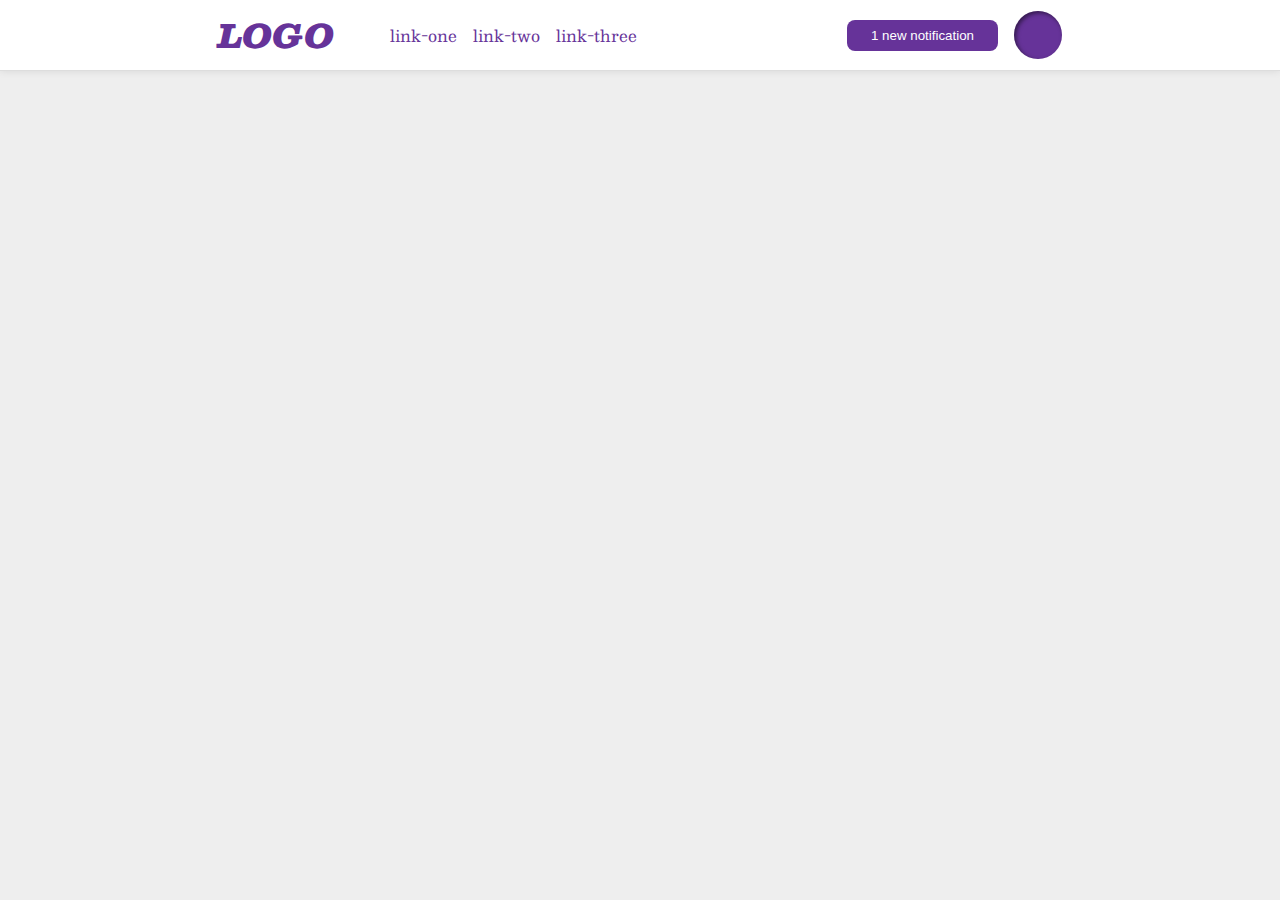
<file: flex/03-flex-header-2/index.html>
<!DOCTYPE html>
<html lang="en">
<head>
  <meta charset="UTF-8">
  <meta http-equiv="X-UA-Compatible" content="IE=edge">
  <meta name="viewport" content="width=device-width, initial-scale=1.0">
  <title>Flex Header 2</title>
  <link rel="stylesheet" href="style.css">
</head>
<body>
  <div class="header">
    <div class="left-side">
      <div class="logo">
        LOGO
      </div>
      <ul class="left-side links">
        <li><a href="google.com">link-one</a></li>
        <li><a href="google.com">link-two</a></li>
        <li><a href="google.com">link-three</a></li>
      </ul>
    </div>
    <div class="right-side">
      <button class="notifications">
        1 new notification
      </button>
      <div class="profile-image"></div>
    </div>
  </div>
</body>
</html>
</file>
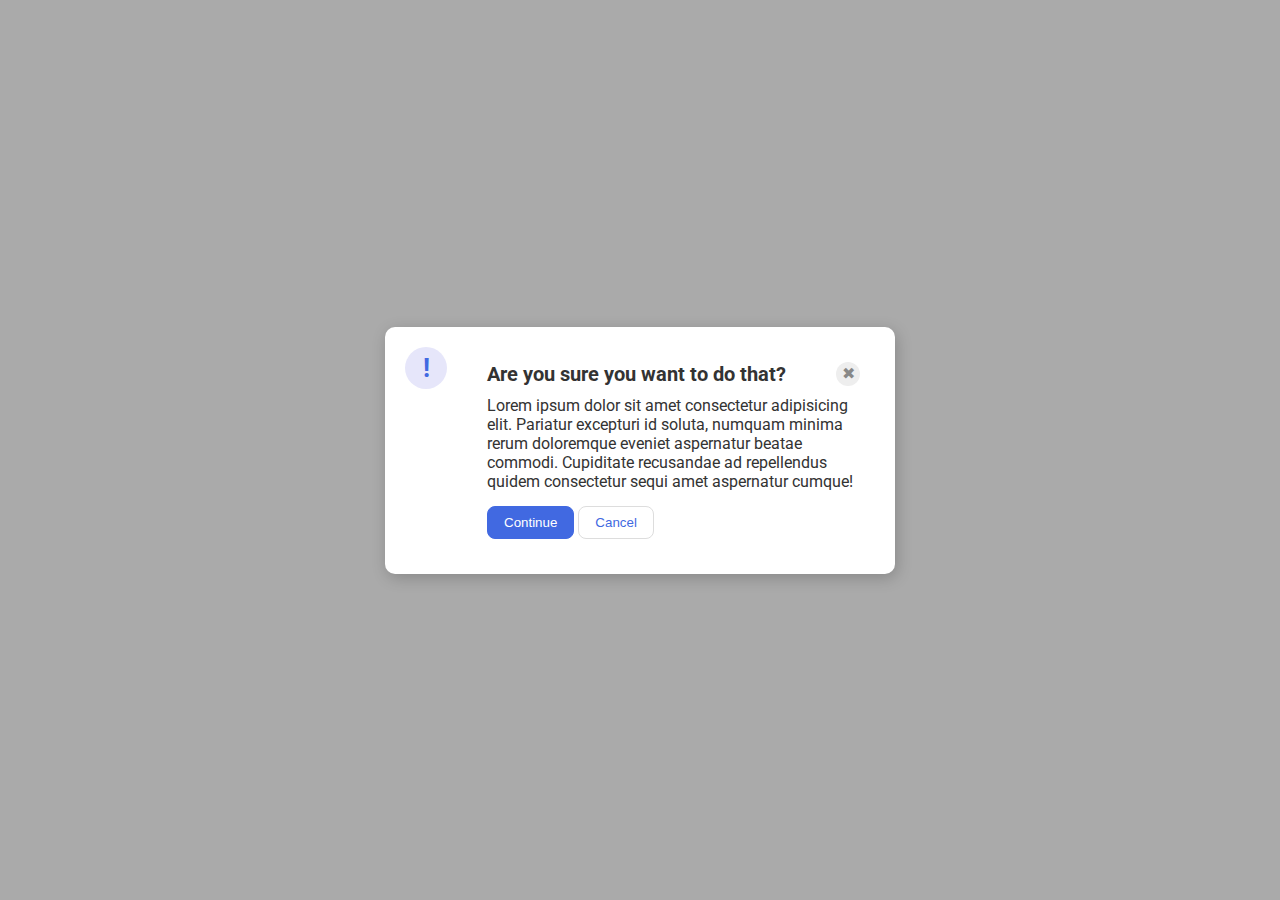
<file: flex/05-flex-modal/index.html>
<!DOCTYPE html>
<html lang="en">
<head>
  <meta charset="UTF-8">
  <meta http-equiv="X-UA-Compatible" content="IE=edge">
  <meta name="viewport" content="width=device-width, initial-scale=1.0">
  <link rel="stylesheet" href="style.css">
  <title>Modal</title>
</head>
<body>
  <div class="modal">
    <div class="icon">!</div>
    <div class="content">
      <div class="header">Are you sure you want to do that?
        <div class="close-button">✖</div>
    </div>
    <div class="text">Lorem ipsum dolor sit amet consectetur adipisicing elit. Pariatur excepturi id soluta, numquam minima rerum doloremque eveniet aspernatur beatae commodi. Cupiditate recusandae ad repellendus quidem consectetur sequi amet aspernatur cumque!</div>
    <button class="continue">Continue</button>
    <button class="cancel">Cancel</button>
    </div>
  </div>
</body>
</html>
</file>
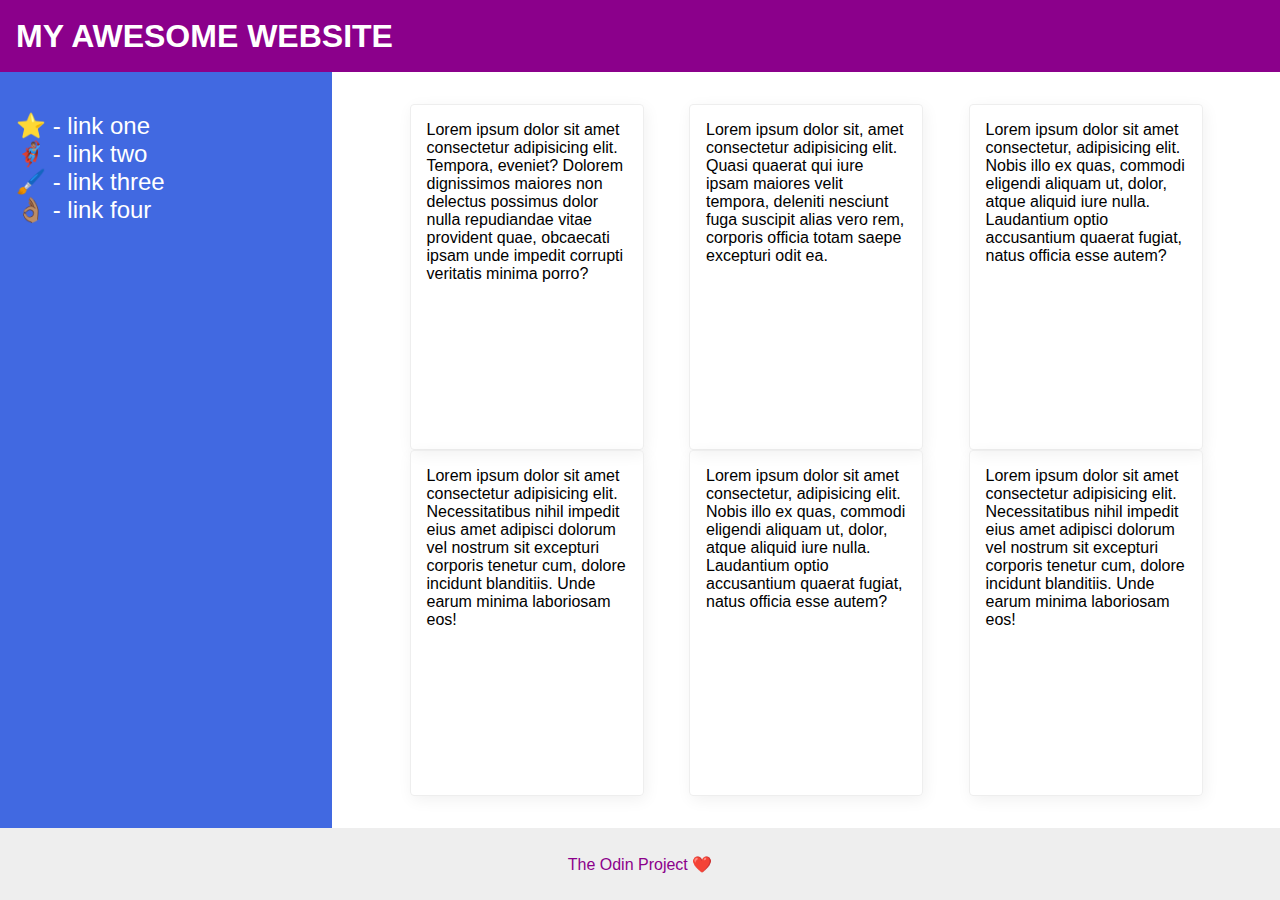
<file: flex/07-flex-layout-2/index.html>
<!DOCTYPE html>
<html lang="en">
<head>
  <meta charset="UTF-8">
  <meta http-equiv="X-UA-Compatible" content="IE=edge">
  <meta name="viewport" content="width=device-width, initial-scale=1.0">
  <title>The Holy Grail</title>
  <link rel="stylesheet" href="style.css">
</head>
<body>
  <div class="header">
    MY AWESOME WEBSITE
  </div>
  
  <div class="container">
    <div class="sidebar">
      <ul>
        <li><a href="google.com">⭐ - link one</a></li>
        <li><a href="google.com">🦸🏽‍♂️ - link two</a></li>
        <li><a href="google.com">🖌️ - link three</a></li>
        <li><a href="google.com">👌🏽 - link four</a></li>
      </ul>
    </div>
    <div class="text-box">
      <div class="card">Lorem ipsum dolor sit amet consectetur adipisicing elit. Tempora, eveniet? Dolorem dignissimos maiores non delectus possimus dolor nulla repudiandae vitae provident quae, obcaecati ipsam unde impedit corrupti veritatis minima porro?</div>
      <div class="card">Lorem ipsum dolor sit, amet consectetur adipisicing elit. Quasi quaerat qui iure ipsam maiores velit tempora, deleniti nesciunt fuga suscipit alias vero rem, corporis officia totam saepe excepturi odit ea.</div>
      <div class="card">Lorem ipsum dolor sit amet consectetur, adipisicing elit. Nobis illo ex quas, commodi eligendi aliquam ut, dolor, atque aliquid iure nulla. Laudantium optio accusantium quaerat fugiat, natus officia esse autem?</div>
      <div class="card">Lorem ipsum dolor sit amet consectetur adipisicing elit. Necessitatibus nihil impedit eius amet adipisci dolorum vel nostrum sit excepturi corporis tenetur cum, dolore incidunt blanditiis. Unde earum minima laboriosam eos!</div>
      <div class="card">Lorem ipsum dolor sit amet consectetur, adipisicing elit. Nobis illo ex quas, commodi eligendi aliquam ut, dolor, atque aliquid iure nulla. Laudantium optio accusantium quaerat fugiat, natus officia esse autem?</div>
      <div class="card">Lorem ipsum dolor sit amet consectetur adipisicing elit. Necessitatibus nihil impedit eius amet adipisci dolorum vel nostrum sit excepturi corporis tenetur cum, dolore incidunt blanditiis. Unde earum minima laboriosam eos!</div>
    </div>
  </div>
  <div class="footer">
    The Odin Project ❤️
  </div>
</body>
</html>
</file>
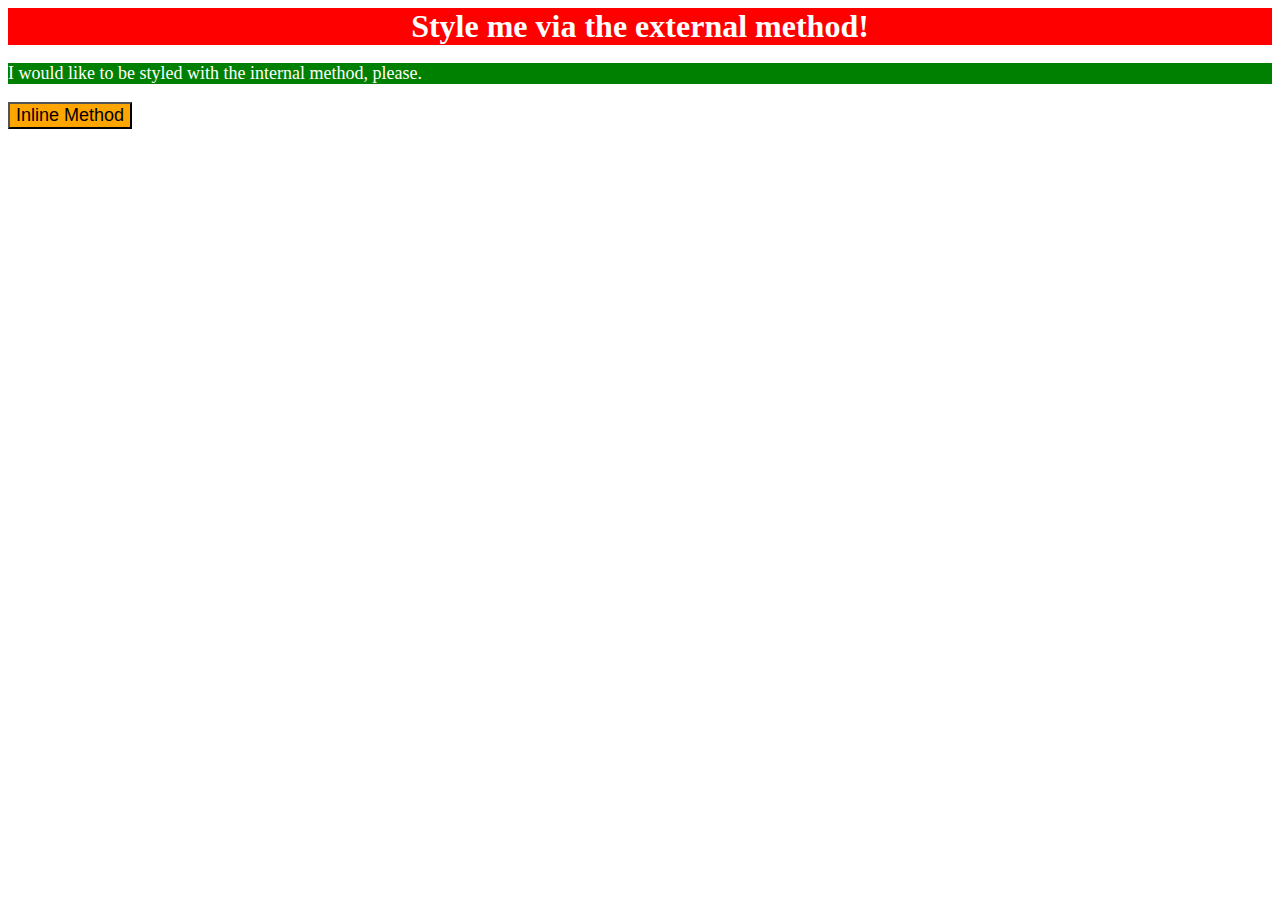
<file: foundations/01-css-methods/index.html>
<!DOCTYPE html>
<html lang="en">
<head>
  <meta charset="UTF-8">
  <meta http-equiv="X-UA-Compatible" content="IE=edge">
  <meta name="viewport" content="width=device-width, initial-scale=1.0">
  <title>Methods for Adding CSS</title>
  <link rel="stylesheet" href="styles.css">
  <style>
    p {
    font-size: 18px;
    color: white;
    background-color: green;
    }
  </style>
</head>
<body>
  <div>Style me via the external method!</div>
  <p>I would like to be styled with the internal method, please.</p>
  <button style="background-color: orange; font-size: 18px;">Inline Method</button>
</body>
</html>
</file>
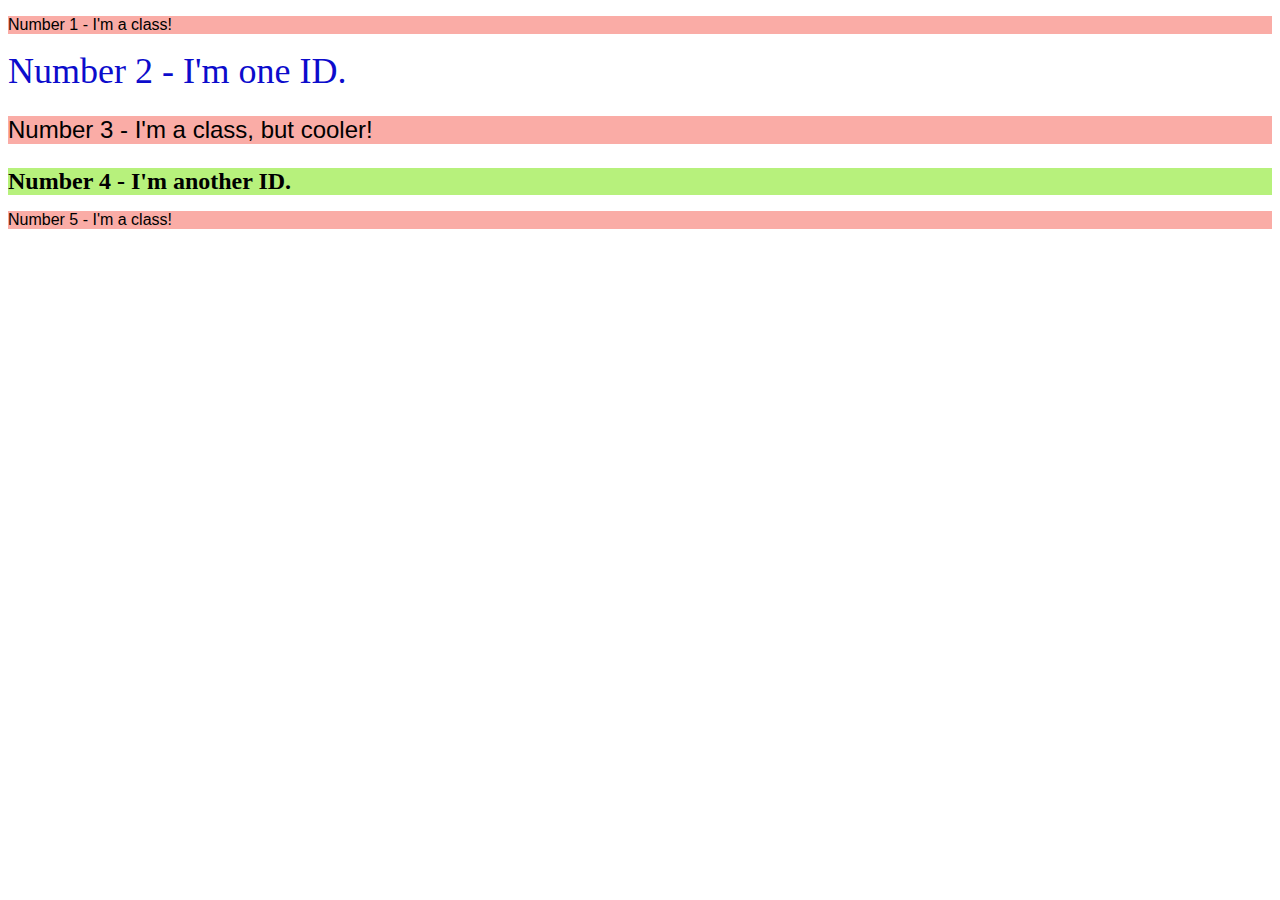
<file: foundations/02-class-id-selectors/index.html>
<!DOCTYPE html>
<html lang="en">
<head>
  <meta charset="UTF-8">
  <meta http-equiv="X-UA-Compatible" content="IE=edge">
  <meta name="viewport" content="width=device-width, initial-scale=1.0">
  <title>Class and ID Selectors</title>
  <link rel="stylesheet" href="style.css">
</head>
<body>
  <p class="odd-numbers">Number 1 - I'm a class!</p>
  <div id="second">Number 2 - I'm one ID.</div>
  <p class="odd-numbers third">Number 3 - I'm a class, but cooler!</p>
  <div id="fourth">Number 4 - I'm another ID.</div>
  <p class="odd-numbers">Number 5 - I'm a class!</p>
</body>
</html>
</file>
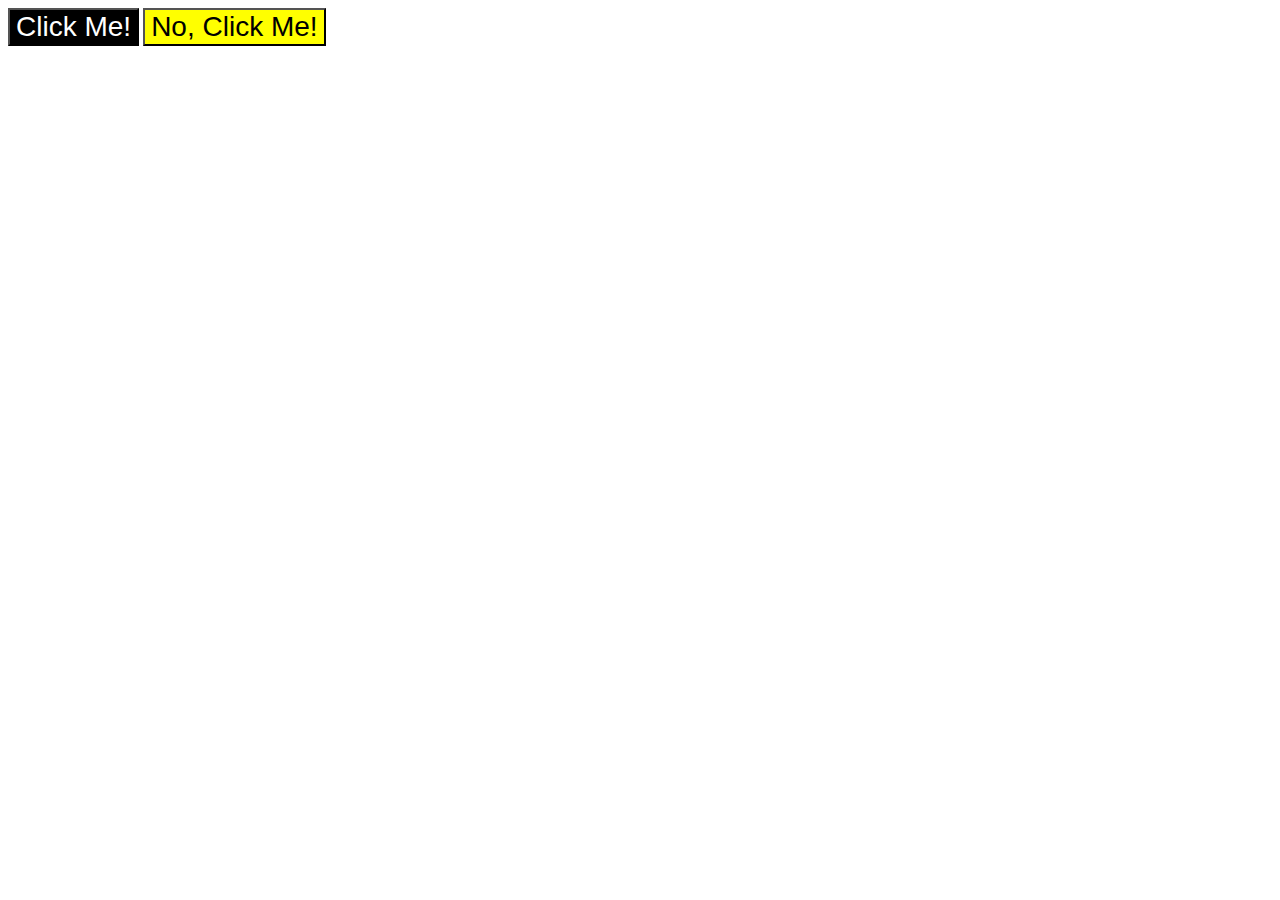
<file: foundations/03-grouping-selectors/index.html>
<!DOCTYPE html>
<html lang="en">
<head>
  <meta charset="UTF-8">
  <meta http-equiv="X-UA-Compatible" content="IE=edge">
  <meta name="viewport" content="width=device-width, initial-scale=1.0">
  <title>Grouping Selectors</title>
  <link rel="stylesheet" href="style.css">
</head>
<body>
  <button class="first">Click Me!</button>
  <button class="second">No, Click Me!</button>
</body>
</html>
</file>
<file: flex/03-flex-header-2/style.css>
/* this is some magical font-importing.  
you'll learn about it later. */
@import url('https://fonts.googleapis.com/css2?family=Besley:ital,wght@0,400;1,900&display=swap');

body {
  margin: 0;
  background: #eee;
  font-family: Besley, serif;
}

.header {
  background: white;
  border-bottom: 1px solid #ddd;
  box-shadow: 0 0 8px rgba(0,0,0,.1);
  display: flex;
  align-items: center;
  justify-content: space-evenly;
  padding: 8px;
  margin: 0;
  
}

.profile-image {
  background: rebeccapurple;
  box-shadow: inset 2px 2px 4px rgba(0,0,0,.5);
  border-radius: 50%;
  width: 48px;
  height:  48px;
}

.logo {
  color: rebeccapurple;
  font-size: 32px;
  font-weight: 900;
  font-style: italic;
}

button {
  border: none;
  border-radius: 8px;
  background: rebeccapurple;
  color: white;
  padding: 8px 24px;
}

a {
  /* this removes the line under our links */
  text-decoration: none;
  color: rebeccapurple;
}

ul {
  list-style-type: none;
  display: flex;
  margin: 0;
  gap: 16px;
}

.left-side{
  display: flex;
  justify-content: flex-start;
  align-items: center;
  gap: 16px;
}

.right-side{
  display: flex;
  align-items: center;
  gap: 16px;
}
</file>
<file: flex/05-flex-modal/style.css>
@import url('https://fonts.googleapis.com/css2?family=Roboto:wght@400;700&display=swap');

html, body {
  height: 100%;
}

body {
  font-family: Roboto, sans-serif;
  margin: 0;
  background: #aaa;
  color: #333;
  /* I'll give you this one for free lol */
  display: flex;
  align-items: center;
  justify-content: center;
}

.modal {
  background: white;
  width: 480px;
  border-radius: 10px;
  box-shadow: 2px 4px 16px rgba(0,0,0,.2);
  display: flex;
  gap: 15px;
  padding: 15px;

}

.icon {
  color: royalblue;
  font-size: 26px;
  font-weight: 700;
  background: lavender;
  width: 42px;
  height: 42px;
  border-radius: 50%;
  display: flex;
  align-items: center;
  justify-content: center;
  margin: 5px;
  flex-shrink: 0;
}

.close-button {
  background: #eee;
  border-radius: 50%;
  color: #888;
  font-weight: 400;
  font-size: 16px;
  height: 24px;
  width: 24px;
  display: flex;
  align-items: center;
  justify-content: center;


}

button {
  padding: 8px 16px;
  border-radius: 8px;
}

button.continue {
  background: royalblue;
  border: 1px solid royalblue;
  color: white;
}

button.cancel {
  background: white;
  border: 1px solid #ddd;
  color: royalblue;
}

.text {
  margin-bottom: 15px;
  text-align: left;
  
  

}
.header {
  display: flex;
  align-items: center;
  justify-content: space-between;
  margin-bottom: 10px;
  font-weight: bold;
  font-size: 20px;
  
  

}
.content {
  padding: 20px;
}
</file>
<file: flex/07-flex-layout-2/style.css>
body {
  display: flex;
  flex-direction: column;
  font-family: -apple-system, BlinkMacSystemFont, 'Segoe UI', Roboto, Oxygen, Ubuntu, Cantarell, 'Open Sans', 'Helvetica Neue', sans-serif;
  margin: 0;
  min-height: 100vh;
}

.header {
  display: flex;
  height: 72px;
  background: darkmagenta;
  color: white;
  align-items: center;
  font-size: 32px;
  font-weight: 900;
  padding-left: 16px;
  
}

.footer {
  display: flex;
  height: 72px;
  background: #eee;
  color: darkmagenta;
  align-items: center;
  justify-content: center;
  
}

.sidebar {
  display: flex;
  width: 300px;
  flex-shrink: 0;
  background: royalblue;
  padding: 16px;
  font-size: 24px;
}
ul{
  color: white;
  list-style: none;
  padding: 0;
}
a{
  color: white;
  text-decoration: none;
}

.card {
  border: 1px solid #eee;
  box-shadow: 2px 4px 16px rgba(0,0,0,.06);
  border-radius: 4px;
  height: 200px;
  max-width: 200px;
  display: flex;
  width: auto;
  height: auto;
  padding: 16px;
}

.container {
  display: flex;
  flex: 1 0 auto;
}
.text-box{
  display: flex;
  padding: 32px;
  flex-wrap: wrap;
  justify-content: space-evenly;
}
</file>
<file: foundations/01-css-methods/styles.css>
div {
    background-color: red;
    color: white;
    font-size: 32px;
    text-align: center;
    font-weight: bold;
}
</file>
<file: foundations/02-class-id-selectors/style.css>
.odd-numbers{
    background-color: #faaca6;
    font-family: Verdana, Geneva, Tahoma, sans-serif;
}
#second {
    color: rgb(12, 12, 204);
    font-size: 36px;
}
.third {
    font-size: 24px;
}
#fourth {
    font-size: 24px;
    font-weight: bold;
    background-color: #b7f17c;
}
</file>
<file: foundations/03-grouping-selectors/style.css>
.first,
.second {
    font-size: 28px;
    font-family: Helvetica, "Times New Roman", sans-serif;
}
.first{
    background-color: black;
    color: white;
}
.second {
    background-color: yellow;
}
</file>
